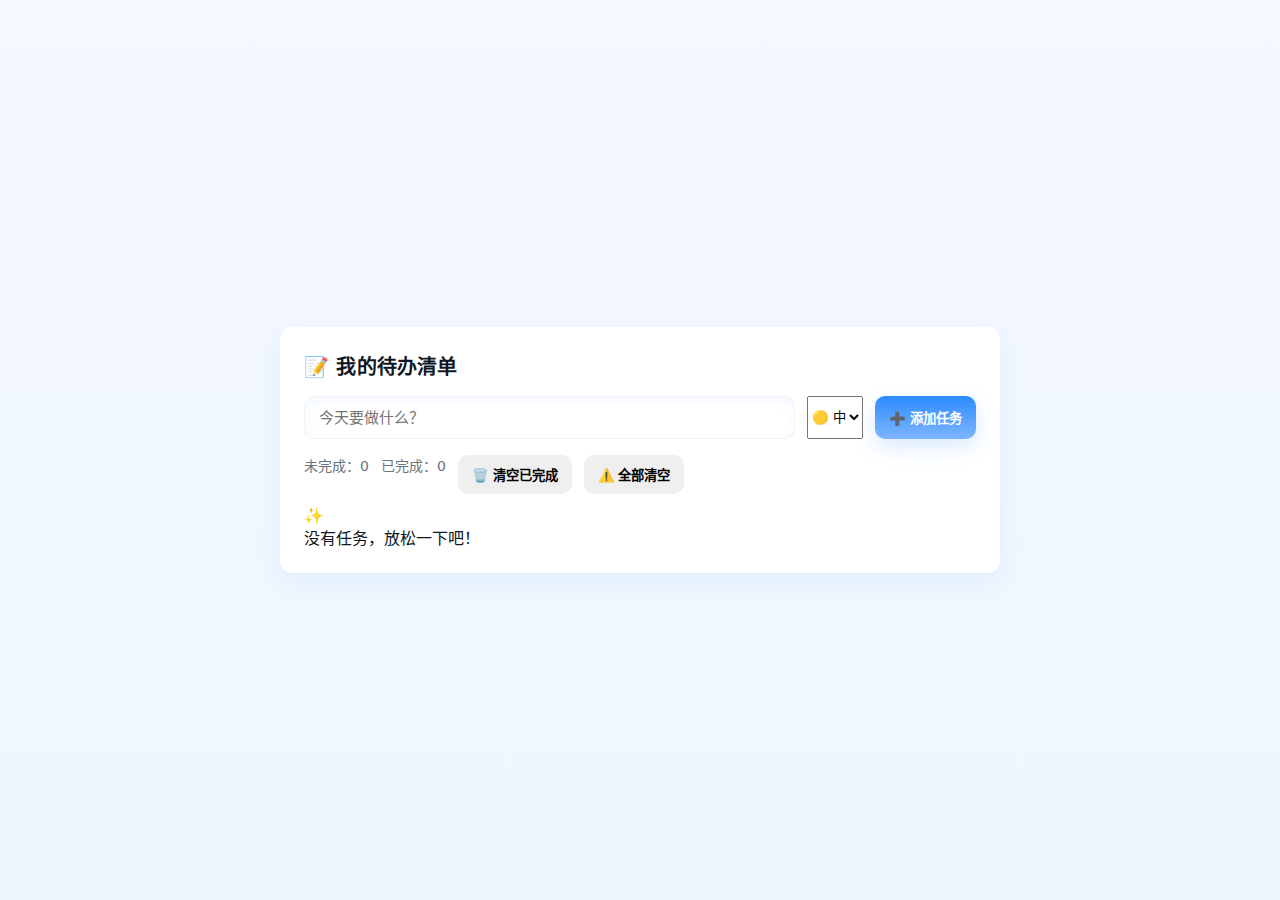
<file: index.html>
<!doctype html>
<html lang="zh-CN">
<head>
  <meta charset="utf-8" />
  <meta name="viewport" content="width=device-width, initial-scale=1" />
  <title>待办事项</title>
  <link rel="stylesheet" href="style.css">
</head>
<body>
  <main class="app">
    <h1 class="title">📝 我的待办清单</h1>

    <section class="input-area">
      <input id="taskInput" type="text" placeholder="今天要做什么？" />
      <select id="prioritySelect" class="priority-select">
        <option value="low">🟢 低</option>
        <option value="mid" selected>🟡 中</option>
        <option value="high">🔴 高</option>
      </select>
      <button id="addBtn" class="btn primary">➕ 添加任务</button>
    </section>

    <section class="counts">
      <span id="incompleteCount">未完成：0</span>
      <span id="completeCount">已完成：0</span>
      <button id="clearBtn" class="btn secondary">🗑️ 清空已完成</button>
      <button id="clearAllBtn" class="btn secondary danger">⚠️ 全部清空</button>
    </section>

    <div id="emptyMsg" class="empty-msg">
      <div class="empty-icon">✨</div>
      <div class="empty-text">没有任务，放松一下吧！</div>
    </div>
    <ul id="todoList" class="todo-list"></ul>
  </main>

  <script src="app.js" defer></script>
</body>
</html>
</file>
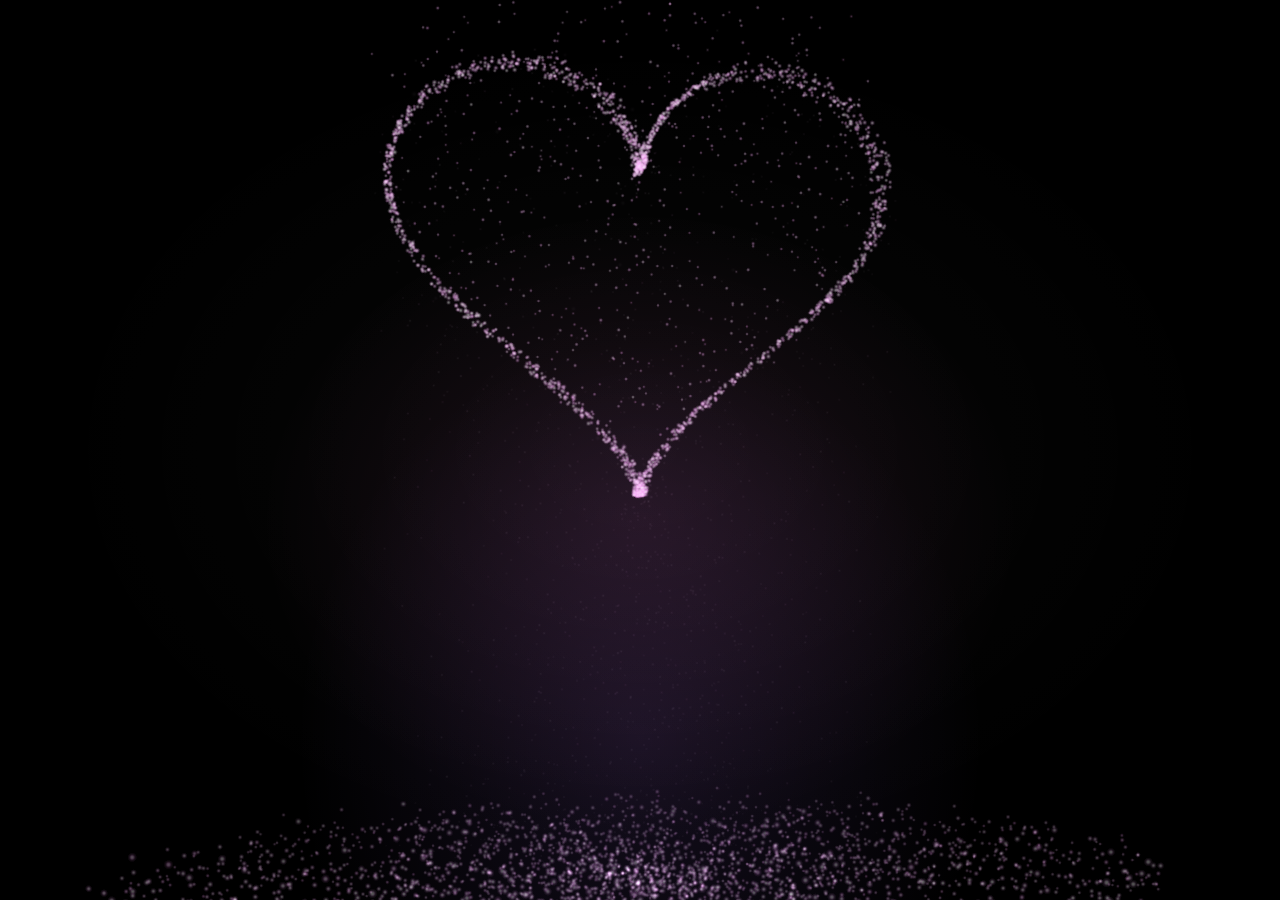
<file: 爱心/index.html>
﻿<!doctype html>
<html lang="zh-CN">
<head>
  <meta charset="UTF-8" />
  <meta name="viewport" content="width=device-width, initial-scale=1.0" />
  <title>Pink Heart 3D</title>
  <style>
    * { box-sizing: border-box; }
    html, body {
      margin: 0;
      width: 100%;
      height: 100%;
      overflow: hidden;
      background: #000;
    }
    body::before {
      content: "";
      position: fixed;
      inset: 0;
      pointer-events: none;
      background:
        radial-gradient(ellipse at 50% 58%, rgba(255, 120, 220, 0.10), transparent 42%),
        radial-gradient(ellipse at 50% 82%, rgba(170, 120, 255, 0.12), transparent 38%),
        radial-gradient(ellipse at 50% 50%, rgba(255,255,255,0.03), transparent 65%);
    }
    canvas { display: block; width: 100%; height: 100%; }
  </style>
</head>
<body>
  <script type="module">
    import * as THREE from "./vendor/three.module.min.js";

    const renderer = new THREE.WebGLRenderer({ antialias: true, alpha: true });
    renderer.setPixelRatio(Math.min(window.devicePixelRatio, 2));
    renderer.setSize(window.innerWidth, window.innerHeight);
    renderer.setClearColor(0x000000, 1);
    document.body.appendChild(renderer.domElement);

    const scene = new THREE.Scene();
    const camera = new THREE.PerspectiveCamera(34, window.innerWidth / window.innerHeight, 0.1, 100);
    camera.position.set(0, 0.25, 11.2);
    camera.lookAt(0, 0.7, 0);

    const root = new THREE.Group();
    scene.add(root);

    const clock = new THREE.Clock();

    function rand(a, b) { return a + Math.random() * (b - a); }
    function clamp(x, a, b) { return Math.min(b, Math.max(a, x)); }
    function smoothstep(a, b, x) {
      const t = clamp((x - a) / (b - a), 0, 1);
      return t * t * (3 - 2 * t);
    }

    function createSoftDotTexture() {
      const c = document.createElement("canvas");
      c.width = 128;
      c.height = 128;
      const g = c.getContext("2d");
      const grd = g.createRadialGradient(64, 64, 2, 64, 64, 60);
      grd.addColorStop(0.0, "rgba(255,255,255,1)");
      grd.addColorStop(0.10, "rgba(255,240,250,0.98)");
      grd.addColorStop(0.30, "rgba(255,190,236,0.85)");
      grd.addColorStop(0.52, "rgba(255,150,226,0.28)");
      grd.addColorStop(1.0, "rgba(255,120,220,0)");
      g.fillStyle = grd;
      g.fillRect(0, 0, 128, 128);
      const tex = new THREE.CanvasTexture(c);
      tex.colorSpace = THREE.SRGBColorSpace;
      return tex;
    }

    const dotTex = createSoftDotTexture();

    function makePointMaterial(opacity, options = {}) {
      const additive = options.additive ?? true;
      return new THREE.ShaderMaterial({
        transparent: true,
        depthWrite: false,
        blending: additive ? THREE.AdditiveBlending : THREE.NormalBlending,
        vertexColors: true,
        uniforms: {
          uTex: { value: dotTex },
          uOpacity: { value: opacity },
          uPixelRatio: { value: Math.min(window.devicePixelRatio, 2) }
        },
        vertexShader: `
          attribute float aSize;
          varying vec3 vColor;
          varying float vFade;
          uniform float uPixelRatio;
          void main() {
            vColor = color;
            vec4 mv = modelViewMatrix * vec4(position, 1.0);
            gl_Position = projectionMatrix * mv;
            gl_PointSize = aSize * uPixelRatio / max(1.0, -mv.z * 0.18);
            vFade = clamp(1.0 - (-mv.z / 28.0), 0.15, 1.0);
          }
        `,
        fragmentShader: `
          uniform sampler2D uTex;
          uniform float uOpacity;
          varying vec3 vColor;
          varying float vFade;
          void main() {
            vec4 t = texture2D(uTex, gl_PointCoord);
            if (t.a < 0.07) discard;
            gl_FragColor = vec4(vColor * (0.72 + t.rgb * 0.85), t.a * uOpacity * vFade);
          }
        `
      });
    }

    const PINK = new THREE.Color(0xffd9e7);
    const PINK2 = new THREE.Color(0xffeaf2);
    const LAV = new THREE.Color(0xf3dfe9);
    const WHITEP = new THREE.Color(0xfff8fb);
    const tempColor = new THREE.Color();

    function setColor(arr, i, c) {
      arr[i] = c.r;
      arr[i + 1] = c.g;
      arr[i + 2] = c.b;
    }

    // ---------- Heart cloud (clear silhouette, with more depth) ----------
    const HEART_COUNT = 2600;
    const heartPos = new Float32Array(HEART_COUNT * 3);
    const heartCol = new Float32Array(HEART_COUNT * 3);
    const heartSize = new Float32Array(HEART_COUNT);
    const heartTarget = new Array(HEART_COUNT);
    const heartSeed = new Float32Array(HEART_COUNT);
    const heartSpawn = new Array(HEART_COUNT);

    function randomHeartPoint(fillBias = true) {
      // 2D heart fill / edge mix for a clear front silhouette.
      if (fillBias && Math.random() < 0.78) {
        const t = Math.random() * Math.PI * 2;
        const x = 16 * Math.pow(Math.sin(t), 3) / 16;
        const y = (13 * Math.cos(t) - 5 * Math.cos(2 * t) - 2 * Math.cos(3 * t) - Math.cos(4 * t)) / 16;
        return { x, y, edge: true };
      }
      for (let k = 0; k < 2000; k++) {
        const x = rand(-1.15, 1.15);
        const y = rand(-1.1, 1.15);
        const f = Math.pow(x * x + y * y - 1, 3) - x * x * Math.pow(y, 3);
        if (f <= 0) {
          return { x, y, edge: false };
        }
      }
      return { x: 0, y: 0, edge: false };
    }

    for (let i = 0; i < HEART_COUNT; i++) {
      const hp = randomHeartPoint(true);
      const thickness = hp.edge ? 0.18 : 0.42;
      const scale = hp.edge ? 1.92 : rand(1.62, 1.82);
      const tx = hp.x * scale * (hp.edge ? 1.0 : rand(0.92, 1.02));
      const ty = hp.y * scale * 0.95 + 2.15;
      const tz = rand(-thickness, thickness) * (hp.edge ? 0.95 : 1.15);
      heartTarget[i] = new THREE.Vector3(tx, ty, tz);

      heartSpawn[i] = new THREE.Vector3(
        rand(-0.55, 0.55),
        rand(-1.0, -0.25),
        rand(-0.35, 0.35)
      );

      heartSeed[i] = Math.random() * Math.PI * 2;
      heartSize[i] = hp.edge ? rand(9, 14) : rand(6, 10);

      tempColor.copy(Math.random() < 0.72 ? PINK : (Math.random() < 0.5 ? PINK2 : LAV));
      tempColor.offsetHSL(rand(-0.02, 0.02), rand(-0.03, 0.03), rand(-0.04, 0.06));
      setColor(heartCol, i * 3, tempColor);
    }

    const heartGeo = new THREE.BufferGeometry();
    heartGeo.setAttribute("position", new THREE.BufferAttribute(heartPos, 3));
    heartGeo.setAttribute("color", new THREE.BufferAttribute(heartCol, 3));
    heartGeo.setAttribute("aSize", new THREE.BufferAttribute(heartSize, 1));
    const heartMat = makePointMaterial(0.92, { additive: false });
    const heartPoints = new THREE.Points(heartGeo, heartMat);
    root.add(heartPoints);

    // ---------- Floor pool ----------
    const FLOOR_COUNT = 3200;
    const floorPos = new Float32Array(FLOOR_COUNT * 3);
    const floorCol = new Float32Array(FLOOR_COUNT * 3);
    const floorSize = new Float32Array(FLOOR_COUNT);
    const floorMeta = new Array(FLOOR_COUNT);

    for (let i = 0; i < FLOOR_COUNT; i++) {
      const ring = Math.random();
      const a = Math.random() * Math.PI * 2;
      const r = Math.pow(Math.random(), 0.78) * 4.0;
      floorMeta[i] = {
        a,
        r,
        y: rand(-2.85, -2.55),
        phi: Math.random() * Math.PI * 2,
        oval: rand(0.55, 0.78),
        ring
      };
      floorSize[i] = ring > 0.83 ? rand(12, 22) : rand(8, 16);
      tempColor.copy(Math.random() < 0.55 ? LAV : PINK);
      tempColor.offsetHSL(rand(-0.02, 0.02), rand(-0.02, 0.03), rand(-0.05, 0.03));
      setColor(floorCol, i * 3, tempColor);
    }

    const floorGeo = new THREE.BufferGeometry();
    floorGeo.setAttribute("position", new THREE.BufferAttribute(floorPos, 3));
    floorGeo.setAttribute("color", new THREE.BufferAttribute(floorCol, 3));
    floorGeo.setAttribute("aSize", new THREE.BufferAttribute(floorSize, 1));
    const floorMat = makePointMaterial(0.56, { additive: true });
    const floorPoints = new THREE.Points(floorGeo, floorMat);
    root.add(floorPoints);

    // ---------- Shedding particles (slowly falling from the heart) ----------
    const STREAM_COUNT = 1300;
    const streamPos = new Float32Array(STREAM_COUNT * 3);
    const streamCol = new Float32Array(STREAM_COUNT * 3);
    const streamSize = new Float32Array(STREAM_COUNT);
    const streamMeta = new Array(STREAM_COUNT);

    for (let i = 0; i < STREAM_COUNT; i++) {
      streamMeta[i] = {
        phase: Math.random(),
        dur: rand(4.8, 8.8),
        drift: rand(0.12, 0.65),
        seed: Math.random() * Math.PI * 2,
        x0: rand(-0.25, 0.25),
        z0: rand(-0.18, 0.18),
        x1: rand(-1.3, 1.3),
        z1: rand(-0.75, 0.75),
        arc: rand(0.05, 0.35),
        sourceIndex: (Math.random() * HEART_COUNT) | 0
      };
      streamSize[i] = rand(3, 7);
      tempColor.copy(Math.random() < 0.7 ? WHITEP : (Math.random() < 0.5 ? PINK2 : PINK));
      tempColor.offsetHSL(rand(-0.02, 0.02), rand(-0.04, 0.04), rand(-0.07, 0.10));
      setColor(streamCol, i * 3, tempColor);
    }

    const streamGeo = new THREE.BufferGeometry();
    streamGeo.setAttribute("position", new THREE.BufferAttribute(streamPos, 3));
    streamGeo.setAttribute("color", new THREE.BufferAttribute(streamCol, 3));
    streamGeo.setAttribute("aSize", new THREE.BufferAttribute(streamSize, 1));
    const streamMat = makePointMaterial(0.34, { additive: false });
    const streamPoints = new THREE.Points(streamGeo, streamMat);
    root.add(streamPoints);

    // ---------- Optional ambient falling petals (disabled; keep heart shedding only) ----------
    const FALL_COUNT = 0;
    const fallPos = new Float32Array(FALL_COUNT * 3);
    const fallCol = new Float32Array(FALL_COUNT * 3);
    const fallSize = new Float32Array(FALL_COUNT);
    const fallMeta = new Array(FALL_COUNT);

    for (let i = 0; i < FALL_COUNT; i++) {
      const miss = Math.random() < 0.12;
      fallMeta[i] = {
        phase: Math.random(),
        dur: rand(5.5, 9.5),
        seed: Math.random() * Math.PI * 2,
        spawnX: rand(-3.8, 3.8),
        spawnY: rand(4.5, 7.4),
        spawnZ: rand(-1.8, 1.8),
        targetIndex: (Math.random() * HEART_COUNT) | 0,
        miss,
        missX: miss ? rand(-2.2, 2.2) : 0,
        missY: miss ? rand(-2.7, -2.3) : 0,
        missZ: miss ? rand(-1.2, 1.2) : 0
      };
      fallSize[i] = rand(3, 7);
      tempColor.copy(Math.random() < 0.65 ? PINK : PINK2);
      tempColor.offsetHSL(rand(-0.02, 0.02), rand(-0.05, 0.03), rand(-0.05, 0.06));
      setColor(fallCol, i * 3, tempColor);
    }

    const fallGeo = new THREE.BufferGeometry();
    fallGeo.setAttribute("position", new THREE.BufferAttribute(fallPos, 3));
    fallGeo.setAttribute("color", new THREE.BufferAttribute(fallCol, 3));
    fallGeo.setAttribute("aSize", new THREE.BufferAttribute(fallSize, 1));
    const fallMat = makePointMaterial(0.26, { additive: false });
    const fallPoints = new THREE.Points(fallGeo, fallMat);
    root.add(fallPoints);

    // ---------- Heart halo for bloom ----------
    const HALO_COUNT = 70;
    const haloPos = new Float32Array(HALO_COUNT * 3);
    const haloCol = new Float32Array(HALO_COUNT * 3);
    const haloSize = new Float32Array(HALO_COUNT);
    for (let i = 0; i < HALO_COUNT; i++) {
      const t = heartTarget[(Math.random() * HEART_COUNT) | 0];
      haloPos[i * 3] = t.x + rand(-0.14, 0.14);
      haloPos[i * 3 + 1] = t.y + rand(-0.14, 0.14);
      haloPos[i * 3 + 2] = t.z + rand(-0.08, 0.08);
      setColor(haloCol, i * 3, Math.random() < 0.5 ? PINK : LAV);
      haloSize[i] = rand(10, 18);
    }
    const haloGeo = new THREE.BufferGeometry();
    haloGeo.setAttribute("position", new THREE.BufferAttribute(haloPos, 3));
    haloGeo.setAttribute("color", new THREE.BufferAttribute(haloCol, 3));
    haloGeo.setAttribute("aSize", new THREE.BufferAttribute(haloSize, 1));
    const haloMat = makePointMaterial(0.03, { additive: true });
    const haloPoints = new THREE.Points(haloGeo, haloMat);
    root.add(haloPoints);

    function updateFloor(t) {
      for (let i = 0; i < FLOOR_COUNT; i++) {
        const m = floorMeta[i];
        const wob = 0.12 * Math.sin(t * 0.28 + m.phi) + 0.05 * Math.sin(t * 1.2 + m.phi * 1.7);
        const r = m.r * (1 + wob * 0.05);
        floorPos[i * 3] = Math.cos(m.a + 0.02 * Math.sin(t * 0.22 + m.phi)) * r;
        floorPos[i * 3 + 1] = m.y + Math.sin(t * 0.8 + m.phi) * 0.02;
        floorPos[i * 3 + 2] = Math.sin(m.a) * r * m.oval + 0.02 * Math.cos(t + m.phi);
      }
      floorGeo.attributes.position.needsUpdate = true;
    }

    function updateHeart(t) {
      for (let i = 0; i < HEART_COUNT; i++) {
        const target = heartTarget[i];
        const s = heartSeed[i];

        const edgeJitter = 0.028;
        const pulse = 1 + 0.007 * Math.sin(t * 2.1 + s * 0.6);
        const x = target.x * pulse + Math.sin(t * 0.9 + s) * edgeJitter;
        const y = ((target.y - 2.15) * pulse + 2.15) + Math.cos(t * 1.0 + s * 0.7) * edgeJitter;
        const z = target.z * pulse + Math.sin(t * 0.8 + s * 1.1) * edgeJitter * 0.85;

        heartPos[i * 3] = x;
        heartPos[i * 3 + 1] = y;
        heartPos[i * 3 + 2] = z;
      }

      heartGeo.attributes.position.needsUpdate = true;
      heartMat.uniforms.uOpacity.value = 0.78 + 0.06 * Math.sin(t * 1.1);
    }

    function updateStream(t) {
      for (let i = 0; i < STREAM_COUNT; i++) {
        const m = streamMeta[i];
        const p = (t / m.dur + m.phase) % 1;
        const src = heartTarget[m.sourceIndex];
        const drift = smoothstep(0.0, 1.0, p);
        const fade = 1.0 - smoothstep(0.72, 1.0, p);

        const startX = src.x + Math.sin(m.seed) * 0.10;
        const startY = src.y + Math.cos(m.seed * 0.9) * 0.08;
        const startZ = src.z + Math.cos(m.seed * 1.1) * 0.07;

        const endX = src.x * 0.35 + m.x1;
        const endY = -2.55 + m.arc * 0.4;
        const endZ = src.z * 0.25 + m.z1;

        const x = THREE.MathUtils.lerp(startX, endX, drift)
          + Math.sin(t * 0.75 + m.seed + p * 5.0) * (0.03 + m.drift * 0.05);
        const y = THREE.MathUtils.lerp(startY, endY, drift)
          + Math.cos(t * 0.9 + m.seed * 0.5 + p * 4.0) * 0.025;
        const z = THREE.MathUtils.lerp(startZ, endZ, drift)
          + Math.cos(t * 0.7 + m.seed * 1.2 + p * 5.5) * (0.02 + m.drift * 0.04);

        streamPos[i * 3] = x;
        streamPos[i * 3 + 1] = y;
        streamPos[i * 3 + 2] = z;

        streamSize[i] = (2.6 + 2.8 * fade) * (0.85 + 0.15 * Math.sin(t * 1.2 + m.seed));
      }
      streamGeo.attributes.position.needsUpdate = true;
      streamGeo.attributes.aSize.needsUpdate = true;
      streamMat.uniforms.uOpacity.value = 0.22 + 0.04 * Math.sin(t * 0.8);
    }

    function updateFalling(t) {
      for (let i = 0; i < FALL_COUNT; i++) {
        const m = fallMeta[i];
        const p = (t / m.dur + m.phase) % 1;
        const target = heartTarget[m.targetIndex];

        let tx = target.x + Math.sin(m.seed) * 0.22;
        let ty = target.y + Math.cos(m.seed * 1.2) * 0.18;
        let tz = target.z + Math.cos(m.seed) * 0.12;
        if (m.miss) {
          tx = m.missX;
          ty = m.missY;
          tz = m.missZ;
        }

        const k = smoothstep(0, 1, p);
        const x = THREE.MathUtils.lerp(m.spawnX, tx, k) + Math.sin(m.seed + t * 0.85 + p * 7.0) * 0.24 * (1 - k * 0.65);
        const y = THREE.MathUtils.lerp(m.spawnY, ty, k) + Math.cos(m.seed * 0.7 + t * 0.9 + p * 6.0) * 0.07;
        const z = THREE.MathUtils.lerp(m.spawnZ, tz, k) + Math.cos(m.seed * 1.4 + t * 0.75 + p * 8.0) * 0.15;

        fallPos[i * 3] = x;
        fallPos[i * 3 + 1] = y;
        fallPos[i * 3 + 2] = z;
      }
      fallGeo.attributes.position.needsUpdate = true;
      fallMat.uniforms.uOpacity.value = 0.28 + 0.06 * Math.sin(t * 0.7 + 1.3);
    }

    function updateHalo(t) {
      for (let i = 0; i < HALO_COUNT; i++) {
        const base = i * 3;
        const target = heartTarget[(i * 7) % HEART_COUNT];
        haloPos[base] = target.x + Math.sin(t * 0.8 + i * 0.21) * 0.07;
        haloPos[base + 1] = target.y + Math.cos(t * 0.9 + i * 0.17) * 0.06;
        haloPos[base + 2] = target.z + Math.sin(t * 0.7 + i * 0.13) * 0.06;
      }
      haloGeo.attributes.position.needsUpdate = true;
      haloMat.uniforms.uOpacity.value = 0.035 + 0.02 * (0.5 + 0.5 * Math.sin(t * 1.6));
    }

    function animate() {
      requestAnimationFrame(animate);
      const t = clock.getElapsedTime();

      updateFloor(t);
      updateHeart(t);
      updateStream(t);
      updateFalling(t);
      updateHalo(t);

      // Keep the camera mostly fixed so the heart silhouette stays readable.
      root.rotation.y = 0.18 + Math.sin(t * 0.14) * 0.018;
      root.rotation.x = -0.02 + Math.sin(t * 0.10) * 0.008;
      camera.position.x = 0.55 + Math.sin(t * 0.13) * 0.06;
      camera.position.y = 0.34 + Math.cos(t * 0.12) * 0.04;
      camera.lookAt(0, 0.55, 0);

      renderer.render(scene, camera);
    }

    animate();

    window.addEventListener("resize", () => {
      camera.aspect = window.innerWidth / window.innerHeight;
      camera.updateProjectionMatrix();
      renderer.setSize(window.innerWidth, window.innerHeight);
      const pr = Math.min(window.devicePixelRatio, 2);
      renderer.setPixelRatio(pr);
      heartMat.uniforms.uPixelRatio.value = pr;
      floorMat.uniforms.uPixelRatio.value = pr;
      streamMat.uniforms.uPixelRatio.value = pr;
      fallMat.uniforms.uPixelRatio.value = pr;
      haloMat.uniforms.uPixelRatio.value = pr;
    });
  </script>
</body>
</html>
</file>
<file: style.css>
:root{
  --bg:#f4f8ff;
  --card:#ffffff;
  --blue-500:#2b8cff;
  --blue-300:#7fb4ff;
  --text:#0f1724;
  --muted:#6b7280;
}
*{box-sizing:border-box}
body{
  margin:0;
  font-family: Inter, ui-sans-serif, system-ui, -apple-system, "Segoe UI", Roboto, "Helvetica Neue", Arial;
  background: linear-gradient(180deg,var(--bg),#eef6ff);
  color:var(--text);
  display:flex;
  align-items:center;
  justify-content:center;
  min-height:100vh;
  padding:24px;
}
.app{
  width:100%;
  max-width:720px;
  background:var(--card);
  border-radius:12px;
  padding:24px;
  box-shadow:0 8px 24px rgba(43,140,255,0.08);
}
.title{
  margin:0 0 16px 0;
  font-size:20px;
  letter-spacing:0.2px;
}
.input-area{
  display:flex;
  gap:12px;
  margin-bottom:16px;
}
.input-area input{
  flex:1;
  padding:12px 14px;
  border-radius:10px;
  border:1px solid rgba(11,65,121,0.06);
  box-shadow:0 4px 12px rgba(43,140,255,0.06) inset;
  font-size:15px;
  outline:none;
}
.input-area input:focus{
  box-shadow:0 6px 20px rgba(43,140,255,0.12);
  border-color:var(--blue-300);
}
.btn{
  padding:10px 14px;
  border-radius:10px;
  border:0;
  cursor:pointer;
  font-weight:600;
}
.btn.primary{
  background:linear-gradient(180deg,var(--blue-500),var(--blue-300));
  color:white;
  box-shadow:0 8px 20px rgba(43,140,255,0.18);
}
.counts{
  display:flex;
  gap:12px;
  color:var(--muted);
  font-size:14px;
  margin-bottom:12px;
}
.todo-list{
  list-style:none;
  padding:0;
  margin:0;
  display:flex;
  flex-direction:column;
  gap:8px;
}
.todo-item{
  display:flex;
  align-items:center;
  gap:12px;
  padding:10px 12px;
  border-radius:10px;
  background:linear-gradient(180deg, rgba(11,65,121,0.02), rgba(11,65,121,0.01));
  box-shadow:0 6px 18px rgba(9,30,66,0.02);
}
.todo-item .label{
  flex:1;
  font-size:15px;
}
.todo-item .label.completed{
  text-decoration:line-through;
  color:var(--muted);
}
.icon-btn{
  background:transparent;
  border:0;
  cursor:pointer;
  padding:6px;
  border-radius:8px;
}
.icon-btn:hover{background:rgba(11,65,121,0.04)}
.delete-btn{
  color:#bf1e2e;
  font-weight:600;
}
@media (max-width:480px){
  .app{padding:16px}
  .title{font-size:18px}
  .input-area input{padding:10px}
  .btn{padding:10px}
}
</file>
